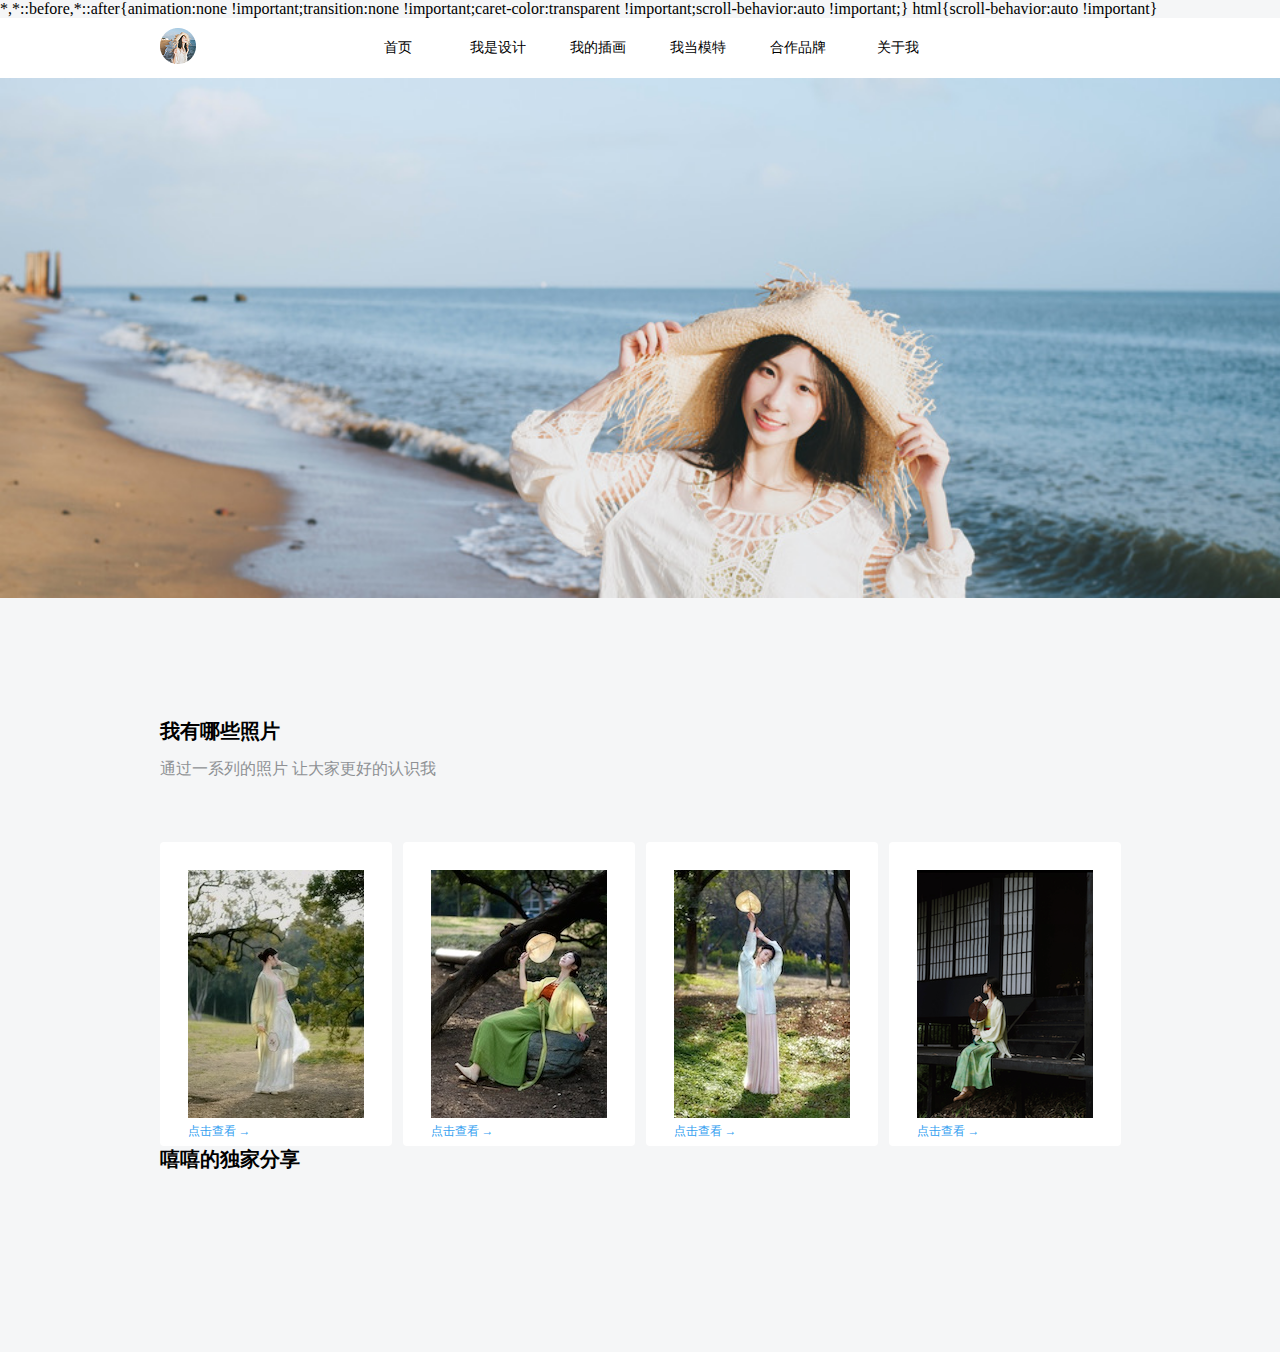
<file: 演示/index.html>
<!DOCTYPE html>

<html>

    <head>
        <meta charset="utf-8">
        <link rel="stylesheet" type="text/css" href="css/style.css">
        <title>Xixi不嘻嘻的官网</title>
    </head>
    
    <body>
        
        <!--导航栏区域-->
        <div class="page_top">
            <div class="top_main">
                <div class="logo"><img src="img/logo.png"></div>
                <div class="site_bar">
                    <ul>
                        <li><a href="#">首页</a></li>
                        <li><a href="#">我是设计</a></li>
                        <li><a href="#">我的插画</a></li>
                        <li><a href="#">我当模特</a></li>
                        <li><a href="#">合作品牌</a></li>
                        <li><a href="#">关于我</a></li>


                    </ul>

                </div>
            </div>
        </div>
        
        <!--主页大图-->
        <div class="banner"><img src="img/banner.png"></div>
        
        <div class="page_main">
            
            <!--我有哪些照片区域-->
            <div class="feature">
                
                <div class="mod_tit">
                    <h3>我有哪些照片</h3>
                    <p>通过一系列的照片 让大家更好的认识我</p>
                </div>
                
                <!--特点卡片区域-->
                <div class="fea_list">
                
                    <div class="fea_card" >
                        <div class="fea_img">
                            <img src="img/fea1.png">
                        </div>
                        <div class="fea_info">
                            <h3></h3>
                            <p></p>
                            <a>点击查看 →</a>
                        </div>
                    </div>
                </div>
                    <div class="fea_card">
                        <div class="fea_img">
                            <img src="img/fea2.png">
                        </div>
                        <div class="fea_info">
                            <h3></h3>
                            <p></p>
                            <a>点击查看 →</a>
                        </div>
                    </div>
                    <div class="fea_card">
                         <div class="fea_img">
                            <img src="img/fea3.png">
                         </div>
                        <div class="fea_info">
                            <h3></h3>
                            <p></p>
                            <a>点击查看 →</a>
                        </div>
                    </div>
                    <div class="fea_card" style="margin-right:0";>
                         <div class="fea_img">
                            <img src="img/fea4.png">
                        </div>
                        <div class="fea_info">
                            <h3></h3>
                            <p></p>
                            <a>点击查看 →</a>
                        </div>
                    </div>
            </div>
            
            
            <!--我的分享区域-->
            <div class="own_share">

                <div class="share_tit";>嘻嘻的独家分享</div>

                    <!--我的分享卡片区域-->
                    <div class="os_card"></div>
                        <ul>
                            <li>
                                <img>
                                <h4></h4>
                                <span>
                                    <b></b>
                                    <i></i>
                                </span>
                            </li>
                        </ul>
            </div>
            
            
            
        </div>
        
        <div calss="page_footer"></div>
            <div class="site_info"></div>
            <div class="site_icp"></div>
    </body>

</html>
</file>
<file: 演示/css/style.css>
* {
    list-style: none;
    padding: 0;
    margin: 0;
    display: block;
    text-align: left;
    width: auto;
    height: auto;
    text-decoration: none;
}

title { display: none;}
body {
    font-family: Helvetica Neue,PingFang SC,Microsoft YaHei;
    font-size: 14px;
    line-height: 1.6;
    color: black;
    background: #F5F6F7;
    width:100%;
    min-width: 960px;
}
    
.page_top {
    height: 60px;
    background: white;
    clear: both;    
}
    
.top_main {
    width: 960px;
    margin: 0 auto;  
}

.logo {
    float: left;
    width: 38px;
    height: 50px;
    margin-right: 150px;
    padding-top: 10px; 
}

.site_bar {
    float: left;
    width: 600px;
    height: 60px;  
}

.site_bar ul {
    height: 60px;
}

.site_bar ul li {
    float: left;
    height: 60px;
    width: 100px;  
}

.site_bar li a {
    text-align: center;
    color: black;
    line-height: 60px;
    height: 60px;
    transition: background 0.5s,color 0.5s;
}

.site_bar li a:hover {
    background: #A6CBF9;
    color: white;
}

.banner {
    width: 100%;
    height: 520px;
    background: #7C97B1;
    min-width: 960px;
    overflow: hidden;
    background-image: url(../img/banner.png);
    background-position: center;
    background-repeat: no-repeat;
}

.banner img {
    margin: 0 auto;
    height: 960px;
}

.page_main {
    margin: 120px auto;
    height: auto;
    width: 961px;
}

.feature {
    width: 100%;
}

.mod_tit {
    width: 100%;
    text-align: left;
    line-height: 26px;
    margin: 0 0 60px;
    font-weight: bold;
    font-size: 20px;
}

.mod_tit h3 {
    margin: 20px 0 0;
    line-height: 26px;
    font-size: 20px;
}

.mod_tit p {
    line-height: 26px;
    font-size: 16px;
    color: #8E9194;
    margin: 12px 0 0;
    font-weight: normal;
}
.fea_list {
    width: 100%;
    height: 0 auto;
}

.fea_card {
    width: 176px;
    height: 248px;
    background: white;
    margin: 0 11px 0 0;
    float: left;
    border-radius: 4px;
    padding: 28px;   
}

.fea_img{
    width: 100%;
    height: 0 auto;
}

.fea_card a {
    line-height: 16px;
    color: #32A0F0;
    font-size: 12px;
    margin: 5px 0 0;
}

.fea_card a:hover {
    text-decoration: underline;
    cursor: pointer;
}

.own_share {
    margin: 120px 0;
    width: 100%;
    height: auto;
}

.share_tit {
    width: 100%;
    text-align: left;
    line-height: 26px;
    margin: 0 0 60px;
    font-weight: bold;
    font-size: 20px;
    margin-top: 120px;
}
</file>
